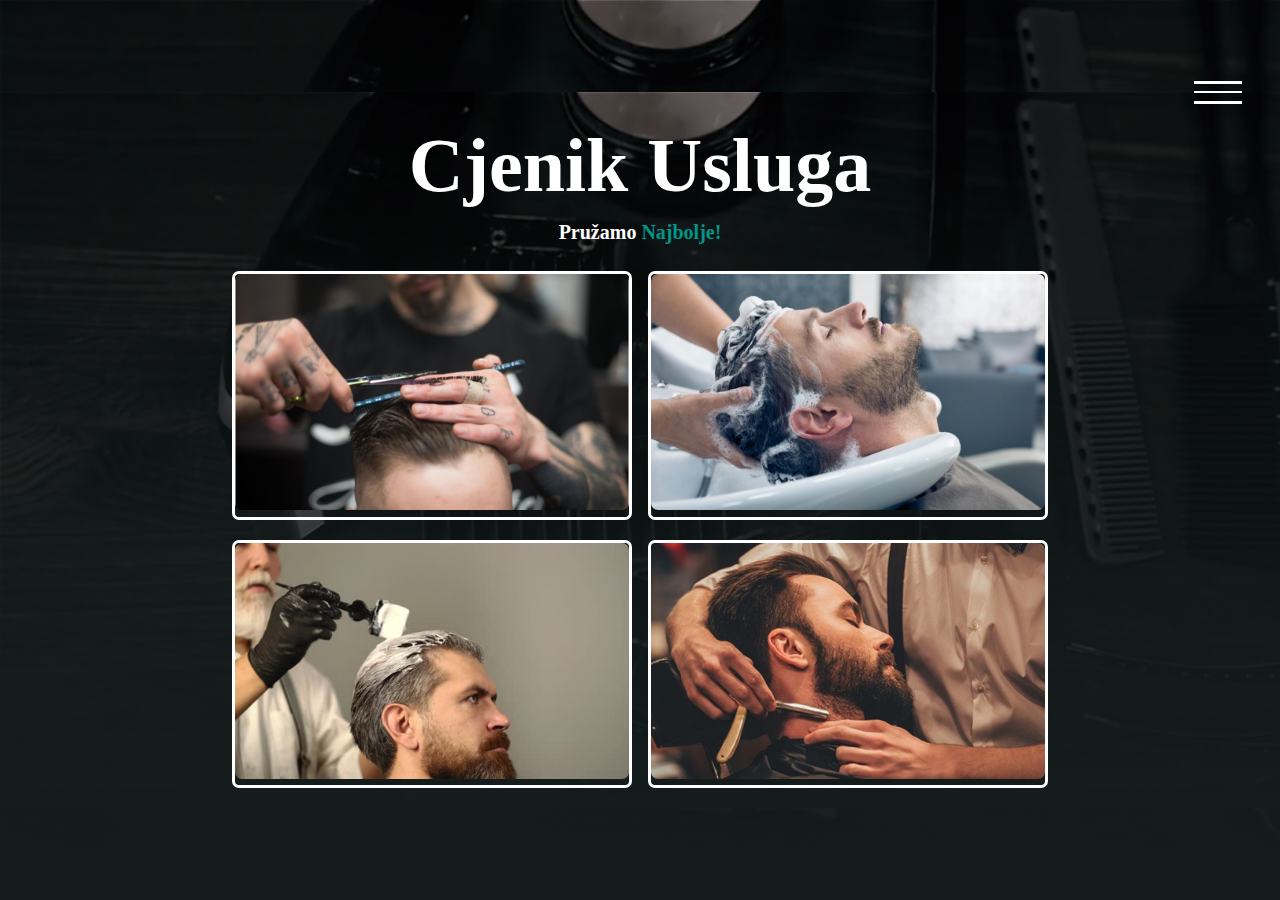
<file: cjenik.html>
<!DOCTYPE html>
<html lang="en">
<head>
    <meta charset="UTF-8">
    <meta http-equiv="X-UA-Compatible" content="IE=edge">
    <meta name="viewport" content="width=device-width, initial-scale=1.0">
    <link rel="stylesheet" href="main.css">
    <title>Cjenik usluga</title>
</head>
<body>
  <section id="usluges">
        <div class="usluga-font">
            <h1>Cjenik usluga</h1>
            <h3>Pružamo <span>najbolje!</span></h3>
        </div>
        
        <div class="podjela">
            <div class="jednaUsluga">
            <img src="slike/sisanje.png">
            <div class="overlay"></div>
            <div class="opisUsluge">
                <h3>Šišanje kose</h3>
                <hr>
                <h2>7 eur</h2>
            </div>
            </div>
            <div class="jednaUsluga">
            <img src="slike/pranje.png">
            <div class="overlay"></div>
            <div class="opisUsluge">
                <h3>Pranje kose</h3>
                <hr>
                <h2>4 eur</h2>
            </div>
            </div>
            <div class="jednaUsluga">
            <img src="slike/bojanje.png">
            <div class="overlay"></div>
            <div class="opisUsluge">
                <h3>Bojanje kose</h3>
                <hr>
                <h2>13 eur</h2>
            </div>
            </div>
            <div class="jednaUsluga">
            <img src="slike/brijanje.png">
            <div class="overlay"></div>
            <div class="opisUsluge">
                <h3>Brijanje brade</h3>
                <hr>
                <h2>5 eur</h2>
            </div>
            </div>
        </div>
</section>
    <div class="menu-wrap">
      <input type="checkbox" class="toggler">
      <div class="hamburger"><div></div></div>
      <div class="menu">
        <div>
          <div>
            <ul>
              <li><a href="onama.html">O NAMA</a></li>
              <li><a href="cjenik.html">CJENIK USLUGA</a></li>
              <li><a href="galerija.html">GALERIJA ZADOVOLJNIH KORISNIKA</a></li>
              <li><a href="kontakt.html">KONTAKT</a></li>
              <li><a href="rezervacije.php">REZERVACIJE</a></li>
              <li><a href="login.php">PRIJAVA</a></li>
              <li><a href="register.php">REGISTRACIJA</a></li>
  
            </ul>
          </div>
        </div>
      </div>
    </div>
  
    
  </body>
  </html>
</file>
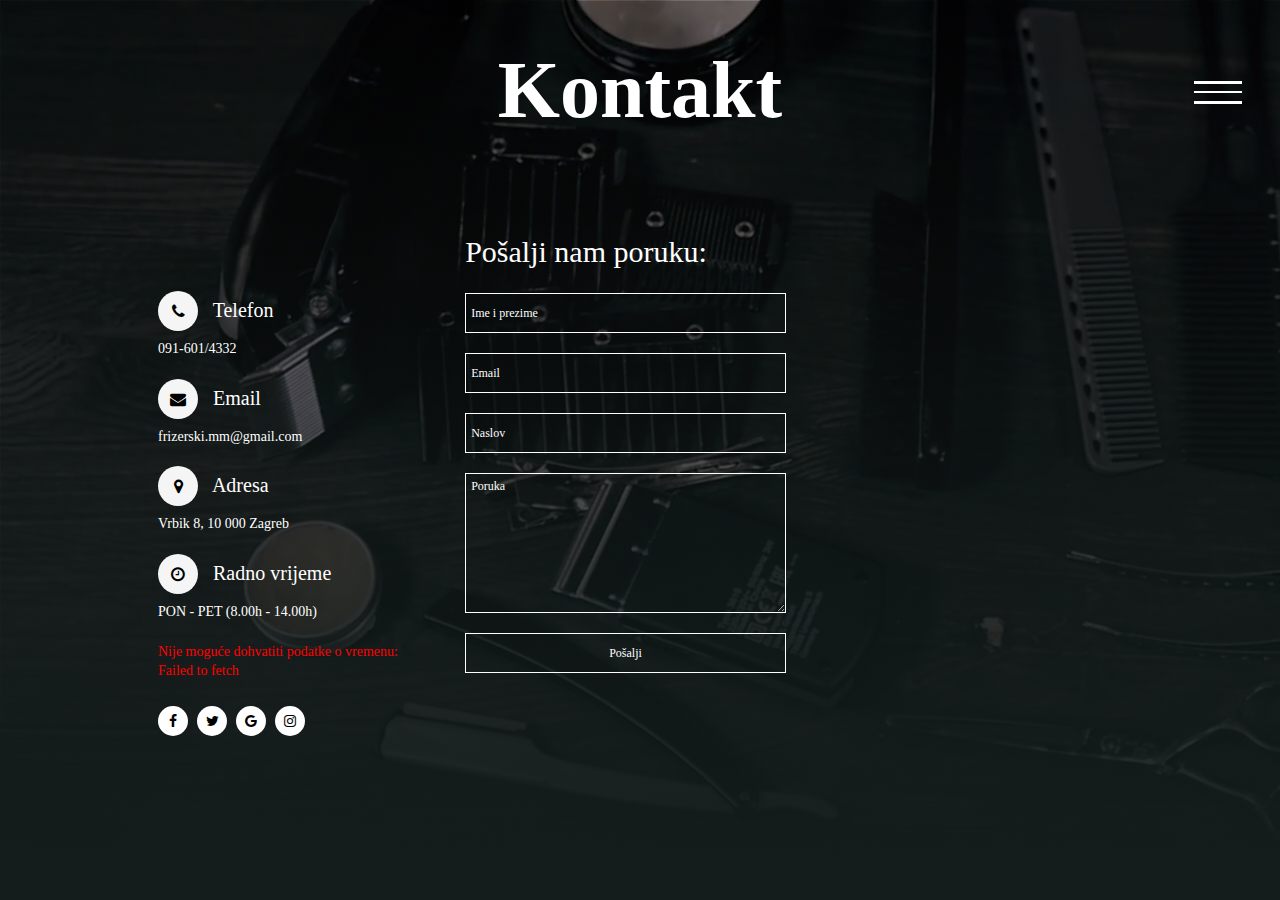
<file: kontakt.html>
<!DOCTYPE html PUBLIC "-//W3C//DTD XHTML 1.0 Transitional//EN" "http://www.w3.org/TR/xhtml1/DTD/xhtml1-transitional.dtd">
<html xmlns="http://www.w3.org/1999/xhtml">
<head>
    <meta http-equiv="Content-Type" content="text/html; charset=utf-8" />
    <meta name="viewport" content="width=device-width, initial-scale=1, minimum-scale=1, maximum-scale=1, user-scalable=no">
    <title>Kontakt</title>
    <link href="main.css" rel="stylesheet" type="text/css" />
    <link rel="stylesheet" href="https://stackpath.bootstrapcdn.com/font-awesome/4.7.0/css/font-awesome.min.css" crossorigin="anonymous">
    <script>
        async function getWeather() {
            const apiKey = "69ce64f1f698a924cced736752cf3335"; 
            const city = "Zagreb"; 
            const url = `https://api.openweathermap.org/data/2.5/weather?q=${city}&appid=${apiKey}&units=metric&lang=hr`;

            try {
                const response = await fetch(url);

                if (!response.ok) {
                    throw new Error(`Greška: ${response.status} ${response.statusText}`);
                }

                const data = await response.json();

                // Prikazivanje podataka o vremenu
                document.getElementById("weather").innerHTML = `
                    <h2><i class="fa fa-cloud" aria-hidden="true"></i> Vrijeme</h2>
                    <p>Temperatura: ${data.main.temp}°C</p>
                    <p>Osjećaj: ${data.main.feels_like}°C</p>
                    <p>Opis: ${data.weather[0].description}</p>
                `;
            } catch (error) {
                console.error("Greška pri dohvaćanju podataka:", error);
                document.getElementById("weather").innerHTML = `
                    <p style="color: red;">Nije moguće dohvatiti podatke o vremenu: ${error.message}</p>
                `;
            }
        }
    </script>
</head>
<body onload="getWeather()">
    <section id="kontakt">
        <div class="kontakt-font">
            <h1>Kontakt</h1>
        </div>
        <div class="contact-wrap">
            <div class="contact-in">
                <h2><i class="fa fa-phone" aria-hidden="true"></i> Telefon</h2>
                <p>091-601/4332</p>
                <h2><i class="fa fa-envelope" aria-hidden="true"></i> Email</h2>
                <p>frizerski.mm@gmail.com</p>
                <h2><i class="fa fa-map-marker" aria-hidden="true"></i> Adresa</h2>
                <p>Vrbik 8, 10 000 Zagreb</p>
                <h2><i class="fa fa-clock-o" aria-hidden="true"></i> Radno vrijeme</h2>
                <p>PON - PET (8.00h - 14.00h)<br></p>
                <div id="weather">
                    <p>Učitavam podatke o vremenu...</p>
                </div>
                <ul>
                    <li><a href="https://www.facebook.com"><i class="fa fa-facebook" aria-hidden="true"></i></a></li>
                    <li><a href="https://twitter.com/"><i class="fa fa-twitter" aria-hidden="true"></i></a></li>
                    <li><a href="https://google.com/gmail"><i class="fa fa-google" aria-hidden="true"></i></a></li>
                    <li><a href="https://instagram.com/"><i class="fa fa-instagram" aria-hidden="true"></i></a></li>
                </ul>
            </div>
            <div class="contact-in">
                <h1>Pošalji nam poruku:</h1>
                <form>
                    <input type="text" placeholder="Ime i prezime" class="contact-in-input">
                    <input type="text" placeholder="Email" class="contact-in-input">
                    <input type="text" placeholder="Naslov" class="contact-in-input">
                    <textarea placeholder="Poruka" class="contact-in-textarea"></textarea>
                    <input type="submit" value="Pošalji" class="contact-in-btn">
                </form>
            </div>
            <div class="contact-in">
				<iframe 
				src="https://www.google.com/maps/embed?pb=!1m18!1m12!1m3!1d2781.823643254691!2d15.977316015625912!3d45.80115207910637!2m3!1f0!2f0!3f0!3m2!1i1024!2i768!4f13.1!3m3!1m2!1s0x4765d3ee2d9bc481%3A0xb5b5c4e8c7ac82f7!2sVrbik%208%2C%2010000%2C%20Zagreb!5e0!3m2!1shr!2shr!4v1694523454567!5m2!1shr!2shr" 
				width="600" 
				height="450" 
				style="border:0;" 
				allowfullscreen="" 
				loading="lazy">
			</iframe>
						</div>
        </div>
    </section>
    <div class="menu-wrap">
        <input type="checkbox" class="toggler">
        <div class="hamburger">
            <div></div>
        </div>
        <div class="menu">
            <div>
                <div>
                    <ul>
                        <li><a href="index.html">POČETNA STRANICA</a></li>
                        <li><a href="onama.html">O NAMA</a></li>
                        <li><a href="cjenik.html">CJENIK USLUGA</a></li>
                        <li><a href="galerija.html">GALERIJA ZADOVOLJNIH KORISNIKA</a></li>
                        <li><a href="kontakt.html">KONTAKT</a></li>
                        <li><a href="rezervacije.php">REZERVACIJE</a></li>
                        <li><a href="login.php">PRIJAVA</a></li>
						<li><a href="register.php">REGISTRACIJA</a></li>

                    </ul>
                </div>
            </div>
        </div>
    </div>
</body>
</html>
</file>
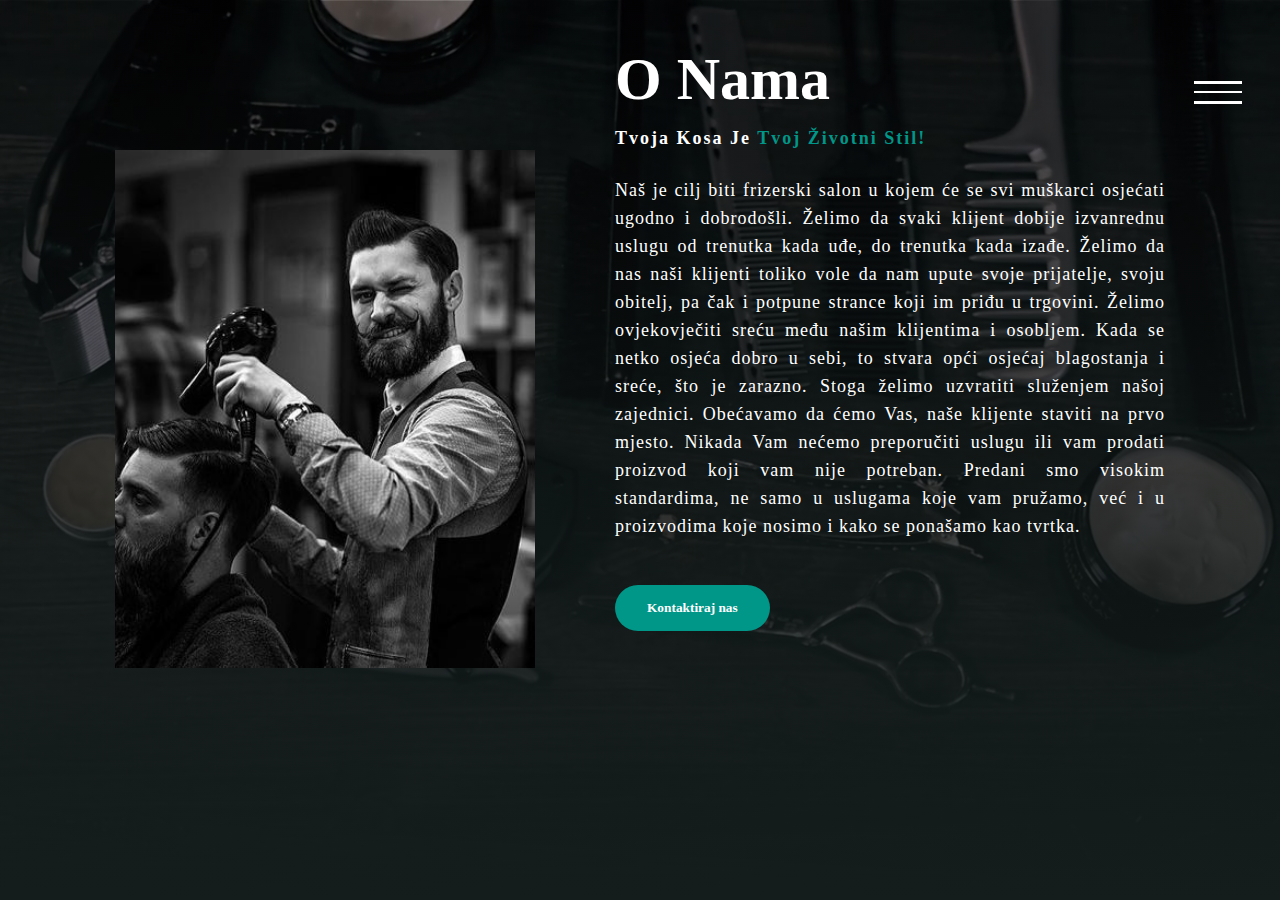
<file: onama.html>
<!DOCTYPE html>
<html lang="en">
<head>
    <meta charset="UTF-8">
    <meta http-equiv="X-UA-Compatible" content="IE=edge">
    <meta name="viewport"content="width=device-width, initial-scale=1, minimum-scale=1, maximum-scale=1, user-scalable=no">
    <link rel="stylesheet" href="main.css">
    <title>O nama</title>
</head>
<body>
  
    <section class="oNama">
    
      
    <div class="centriranje">
        <img src="slike/onama.jpg">
        <div class="oNama-tekst">
            <h1>O nama</h1>
            <h5>Tvoja kosa je <span>tvoj životni stil!</span></h5>
            <p>Naš je cilj biti frizerski salon u kojem će se svi muškarci osjećati ugodno i dobrodošli. Želimo da svaki klijent dobije izvanrednu uslugu od trenutka kada uđe, do trenutka kada izađe. Želimo da nas naši klijenti toliko vole da nam upute svoje prijatelje, svoju obitelj, pa čak i potpune strance koji im priđu u trgovini. Želimo ovjekovječiti sreću među našim klijentima i osobljem. Kada se netko osjeća dobro u sebi, to stvara opći osjećaj blagostanja i sreće, što je zarazno. Stoga želimo uzvratiti služenjem našoj zajednici. Obećavamo da ćemo Vas, naše klijente staviti na prvo mjesto. Nikada Vam nećemo preporučiti uslugu ili vam prodati proizvod koji vam nije potreban. Predani smo visokim standardima, ne samo u uslugama koje vam pružamo, već i u proizvodima koje nosimo i kako se ponašamo kao tvrtka.</p>
            
            <a href="kontakt.html"><button type="button">Kontaktiraj nas</button></a>
        </div>
      
    </div>
    </section>
  <div class="menu-wrap">
    <input type="checkbox" class="toggler">
    <div class="hamburger"><div></div></div>
    <div class="menu">
      <div>
        <div>
          <ul>
              <li><a href="index.html">POČETNA STRANICA</a></li>
              <li><a href="onama.html">O NAMA</a></li>
              <li><a href="cjenik.html">CJENIK USLUGA</a></li>
              <li><a href="galerija.html">GALERIJA ZADOVOLJNIH KORISNIKA</a></li>
              <li><a href="kontakt.html">KONTAKT</a></li>
              <li><a href="rezervacije.php">REZERVACIJE</a></li>
                <li><a href="login.php">PRIJAJVA</a></li>
          </ul>
        </div>
      </div>
    </div>
  </div>

  
</body>
</html>
</file>
<file: main.css>
*{
  margin:0;
  padding:0;
  box-sizing: border-box;
}
#pozadina{
background:linear-gradient(rgba(0,0,0,0.5),#141d1c),url(slike/friz.png);
 background-size:cover;
 background-position:center;
height: 100%;
}
.pozadina-tekst{
  text-align:center;
  color: #fff;
  padding-top:0%;
}

.pozadina-tekst h1{
  font-size: 90px;
  font-family: 'Kaushan Script', cursive;
  margin-top:5%;

}
.pozadina-tekst p{
  color: white;
  font-size: 25px;
  text-transform: capitalize;
  margin-bottom: 25px;
  letter-spacing: 2px;
  font-family: 'Kaushan Script', cursive;

}
.pozadina-tekst p1{
  color: white;
  font-size: 25px;
  text-transform: capitalize;
  letter-spacing: 2px;
  font-family: 'Kaushan Script', cursive;

}
.pozadina-tekst img{
  width:170;
  padding-top:2%;
  padding-bottom: 1%;
  
}
.gumb{
  margin-left:8%;
  padding-top: 3%;

}
.gumb a{

  width: 130x;
  text-decoration: none;
  display: inline-block;
  margin:2%;
  padding:1% 2%;
  color:#fff;
  border: 3px solid #fff;
  text-align:center ;
  font-size: 18px;
  font-style: italic,bold;
}
  

@media screen and (max-width: 770px){
  .gumb{
    margin-right:19%;
  }
  .gumb a{
    display:block;
margin:2% ;
margin-left:18%;
font-size: 15px;

}
.pozadina-tekst h1{
  font-size: 30px;
  margin-top: 20%;

}
.pozadina-tekst p{
  font-size: 15px;
  margin-top: 5%;
}
.pozadina-tekst p1{
  font-size: 13px;
  font-family: 'Kaushan Script', cursive;

}
}
.title-text{
  text-align: center;
  padding-bottom: 100px;
  color:#fff;

}

.title-text h1{
  font-size: 50px;
  font-family: 'Kaushan Script', cursive;

}

.title-text{
    text-align: center;
    padding-bottom: 100px;
    color:#fff;

}

.title-text h1{
    font-size: 50px;
    font-family: 'Kaushan Script', cursive;

}

/*GALERIJA*/

.container1{
    position:auto;
    min-height: 100vh;
    background:linear-gradient(rgba(0,0,0,0.5),#141d1c),url(slike/pod.png);

}
.container1 h1{
  text-align: center;
  color: white;
  font-size: 50px;
  text-transform: capitalize;
  margin-top: 28px;
  font-family: 'Kaushan Script', cursive;
}
.container1 .image-container{
    display:flex;
    flex-wrap:wrap;
    gap:15px;
    justify-content: center;
    padding:10px;
    margin-top: 50px;
}
.container1 .image-container .image{
    height:250px;
    width:350px;
    border:3px solid #fff;
    overflow:hidden;
    cursor:pointer;
}
.container1 .image-container .image img{
height:100%;
width:100%;
object-fit:cover;
transition:.2s linear;

}
.container1 .image-container .image:hover img{
transform: scale(1.1);
}
.container1 .popup-image{
position:fixed;
   top:0; left:0;
    background: rgba(0,0,0,.9);
height:100%;
width:100%;
z-index:100;
display:none;
}
.container1 .popup-image span{
    position: absolute;
    top:0;
    right:10px;
    font-size:60px;
    font-weight: bolder;
    color:#fff;
    cursor:pointer;
    z-index:100;
}
.container1 .popup-image img{
    position:absolute;
    top:50%;
    left:50%;
    transform:translate(-50%,-50%);
    border:5px solid #fff;
    border-radius:5px;
    width:35%;
    object-fit: cover;
}
@media (max-width:768px){
    .container1 .popup-image img{
        width:80%;
    }
    .container1 .image-container .image{
      height:15%;
      width:25%;
      border:3px solid #fff;
      overflow:hidden;
      cursor:pointer;
      
  }
  .container1 h1{
    text-align: center;
    color: white;
    font-size:23px;
    text-transform: capitalize;
    margin-top: 20%;
    font-family: 'Kaushan Script', cursive;
  }
  .container1 .image-container{
    display:flex;
    flex-wrap:wrap;
    gap:25px;
    justify-content: center;
    padding:10px;
    margin-top: 20%;
}
}

/*USLUGE*/

#usluges{
  background:linear-gradient(rgba(0,0,0,0.5),#141d1c),url(slike/pod.png);

}
.usluge{
    width: 100%;
    padding: 50px 0;

}

.usluga-font{
  text-align: center;
  color: white;
  font-size: 38px;
  margin-top: 20px;
  text-transform: capitalize;
  margin-bottom: 5px;
  font-family: 'Kaushan Script', cursive;
}

.usluga-font h3{
  text-align: center;
  padding-bottom: 20px;
  font-size: 20px;
  color:#fff;
  font-family: 'Kaushan Script', cursive;
}

.podjela{
    width: 65%;
    display: flex;
    flex-wrap: wrap;
    justify-content: space-around;
    margin: auto;
    
}

.jednaUsluga{
    flex-basis:48%;
    text-align: center;
    border-radius: 7px;
    margin-bottom: 20px;
    color: #fff;
    position: relative;
    border: 3px solid #fff;
}

.jednaUsluga img{
    width: 100%;
    border-radius: 7px;
}

.overlay{
    width: 100%;
    height: 100%;
    position: absolute;
    top: 0;
    border-radius: 7px;
    cursor: pointer;
    background: linear-gradient(rgba(0,0,0,0.5),#009688);
    opacity: 0;
    transition: 1s;
}

.jednaUsluga:hover .overlay{
opacity: 1;
}

.opisUsluge{
    width: 80;
    position: absolute;
    bottom: 0;
    opacity: 0;
    left: 50%;
    transform: translateX(-50%);
    transition: 1s;
}

hr{
    background: #fff;
    height: 2px;
    border: 0;
    margin: 15px auto;
    width: 60%;
}

.opisUsluge h2{
    font-size: 14px;
}

.jednaUsluga:hover .opisUsluge{
    bottom: 40%;
    opacity: 1;
}

@media screen and (max-width: 770px){
    .jednaUsluga{
        flex-basis: 100%;
        margin-bottom: 30px;
    }
    .opisUsluge h2{
        font-size: 12px;
    }
    hr{
        margin: 5px auto;
    }
    .jednaUsluga:hover .opisUsluge{
        bottom: 25% !important;
    }
    .usluga-font{
      text-align: center;
      color: white;
      font-size: 19px;
      margin-top: 20%;
      text-transform: capitalize;
      margin-bottom: 5px;
      font-family: 'Kaushan Script', cursive;
    }
    .usluga-font h3{
      text-align: center;
      padding-bottom: 20px;
      font-size: px;
      color:#fff;
      font-family: 'Kaushan Script', cursive;
    }
}

/*O NAMA*/

.oNama{
    width: 100%;
    padding: 78px, 0px;
    background:linear-gradient(rgba(0,0,0,0.5),#141d1c),url(slike/pod.png);
    height: 100vh;
    background-size:cover;
    background-position:center;
}

.oNama img{
    height: auto;
    width: 420px;
    padding-top: 150px;
}

.oNama-tekst{
    width: 550px;
}

.oNama-tekst h1{
    color: white;
    font-size: 60px;
    text-transform: capitalize;
    margin-bottom: 5px;
    margin-top: 0px;
    font-family: 'Kaushan Script', cursive;
}

.oNama-tekst h5{
    color: white;
    font-size: 18px;
    text-transform: capitalize;
    margin-bottom: 25px;
    letter-spacing: 2px;
    font-family: 'Kaushan Script', cursive;
}

.oNama-tekst p{
    color: white;
    letter-spacing: 1px;
    line-height: 28px;
    font-size: 18px;
    margin-bottom: 45px;
    text-align: justify;
}

.centriranje{
    width: 1130px;
    max-width: 95%;
    margin: 0 auto;
    display: flex;
    align-items: center;
    justify-content: space-around;
}

span{
    color: #009688;
}

button{
    background:#009688;
    color: white;
    text-decoration: none;
    border: 2px solid transparent;
    font-weight: bold;
    padding: 13px 30px;
    border-radius: 30px;
    transition: .4s;
    font-family: 'Kaushan Script', cursive;
    
}

button:hover{
    background: transparent;
    border: 2px solid #009688;
    cursor: pointer;
}
@media screen and (max-width: 770px){
  .centriranje img{
    width:40%;
    position: absolute;
    bottom:0;
    left:30%;
  }
.oNama-tekst p{
font-size:8px;
width: 280px;
line-height: 200%;
text-align: justify;
margin-left: 10%;
margin-bottom: 19px;
}
.oNama-tekst h1{
  font-size:24px;
margin-top: 20%;
text-align: center;

}
.oNama-tekst h5{
  margin-left: 5%;
font-size:13px;
text-align: center;
}
.oNama{
  
width: 30%;
}
button{
  margin-bottom:20%;
  font-size: 7px;
  height: 20px;
 width: 30%;
 margin-left: 38%;
    background:#009688;
    color: white;
    text-decoration: none;
    border: 2px solid transparent;
    font-weight: bold;
    padding: 2px 20px;
    border-radius: 30px;
    transition: .4s;
    font-family: 'Kaushan Script', cursive;
}

}
/*ovo je izbornik*/

:root {
  --overlay-color: rgba(7, 10, 12, 0.85);
  --menu-speed: 0.75s;
}

* {
  margin: 0;
  padding: 0;
  box-sizing: border-box;
}

body {
  font-family: 'Kaushan Script', cursive;
  line-height: 1.4;
}

.container {
  max-width: 960px;
  margin: auto;
  overflow: hidden;
  padding: 0 3rem;
}

.showcase {
  background: var(--primary-color);
  color: #fff;
  height: 100vh;
  position: relative;
}

.showcase:before {
  content: '';
  background: url('https://images.pexels.com/photos/533923/pexels-photo-533923.jpeg?auto=compress&cs=tinysrgb&dpr=2&h=750&w=1260') no-repeat center center/cover;
  position: absolute;
  top: 0;
  left: 0;
  width: 100%;
  height: 100%;
  z-index: -1;
}

.showcase .showcase-inner {
  display: flex;
  flex-direction: column;
  align-items: center;
  justify-content: center;
  text-align: center;
  height: 100%;
}

.showcase h1 {
  font-size: 4rem;
}

.showcase p {
  font-size: 1.3rem;
}

.btn {
  display: inline-block;
  border: none;
  background: var(--primary-color);
  color: #fff;
  padding: 0.75rem 1.5rem;
  margin-top: 1rem;
  transition: opacity 1s ease-in-out;
  text-decoration: none;
}

.btn:hover {
  opacity: 0.7;
}

/* MENU STYLES */
.menu-wrap {
  position: fixed;
  top: 8%;
  left: 90%;
  z-index: 3;
  margin-left: 2%;
}
@media screen and (max-width: 770px){
.menu-wrap{
left:75%;
top:2%;
}
}
.menu-wrap .toggler {
  position: absolute;
  top: 0;
  left: 0;
  z-index: 2;
  cursor: pointer;
  width: 50px;
  height: 50px;
  opacity: 0;
}

.menu-wrap .hamburger {
  position: absolute;
  top: 0;
  left: 0;
  z-index: 1;
  width: 80px;
  height: 40px;
  padding: 1rem;
  background: var(--primary-color);
  display: flex;
  align-items: center;
  justify-content: center;
}

/* Hamburger Line */
.menu-wrap .hamburger > div {
  position: relative;
  flex: none;
  width: 100%;
  height: 2px;
  background: #fff;
  display: flex;
  align-items: center;
  justify-content: center;
  transition: all 0.4s ease;
}

/* Hamburger Lines - Top & Bottom */
.menu-wrap .hamburger > div::before,
.menu-wrap .hamburger > div::after {
  content: '';
  position: absolute;
  z-index: 1;
  top: -10px;
  width: 100%;
  height: 3px;
  background: inherit;
}

/* Moves Line Down */
.menu-wrap .hamburger > div::after {
  top: 10px;
}

/* Toggler Animation */
.menu-wrap .toggler:checked + .hamburger > div {
  transform: rotate(135deg);
}

/* Turns Lines Into X */
.menu-wrap .toggler:checked + .hamburger > div:before,
.menu-wrap .toggler:checked + .hamburger > div:after {
  top: 0;
  transform: rotate(90deg);
}

/* Rotate On Hover When Checked */
.menu-wrap .toggler:checked:hover + .hamburger > div {
  transform: rotate(225deg);
}

/* Show Menu */
.menu-wrap .toggler:checked ~ .menu {
  visibility: visible;
}

.menu-wrap .toggler:checked ~ .menu > div {
  transform: scale(1);
  transition-duration: var(--menu-speed);
}

.menu-wrap .toggler:checked ~ .menu > div > div {
  opacity: 1;
  transition:  opacity 0.4s ease 0.4s;
}

.menu-wrap .menu {
  position: fixed;
  top: 0;
  left: 0;
  width: 100%;
  height: 100%;
  visibility: hidden;
  overflow: hidden;
  display: flex;
  align-items: center;
  justify-content: center;
}

.menu-wrap .menu > div {
  background: var(--overlay-color);
  border-radius: 50%;
  width: 200vw;
  height: 200vw;
  display: flex;
  flex: none;
  align-items: center;
  justify-content: center;
  transform: scale(0);
  transition: all 0.4s ease;
}

.menu-wrap .menu > div > div {
  text-align: center;
  max-width: 90vw;
  max-height: 100vh;
  opacity: 0;
  transition: opacity 0.4s ease;
}

.menu-wrap .menu > div > div > ul > li {
  list-style: none;
  color: #fff;
  font-size: 1.5rem;
  padding: 1rem;
}

.menu-wrap .menu > div > div > ul > li > a {
  color: inherit;
  text-decoration: none;
  transition: color 0.4s ease;
}

/*KONTAKT*/

@import url('https://fonts.googleapis.com/css2?family=Poppins:ital,wght@0,100;0,200;0,300;0,400;0,500;0,600;0,700;0,800;0,900;1,100;1,200;1,300;1,400;1,500;1,600;1,700;1,800;1,900&display=swap');

body {
	height: 100vh;
	display: grid;
	align-items: center;
  font-family: 'Kaushan Script', cursive;
  background:linear-gradient(rgba(0,0,0,0.5),#141d1c),url(slike/pod.png);

}

.kontakt-font{
  text-align: center;
  color: white;
  font-size: 40px;
  text-transform: capitalize;
  margin-bottom: 5px;
  padding-bottom: 40px;
  margin-top: -90px;
  font-family: 'Kaushan Script', cursive;
}

.contact-wrap {
	width: 80%;
	height: auto;
	margin: auto;
	display: flex;
	flex-wrap: wrap;
  font-family: 'Kaushan Script', cursive;
}

.contact-in {
	padding: 40px 30px;
  font-family: 'Kaushan Script', cursive;

}

.contact-in:nth-child(1) {
	flex: 30%;
	color: #fff;
  margin-top: 60px;
}

.contact-in:nth-child(2) {
	flex: 45%;
  
}

.contact-in:nth-child(3) {
	flex: 25%;
	padding: 0;

}

.contact-in h1 {
	font-size: 30px;
	color: #fff;
	font-weight: 500;
	margin-bottom: 20px;
  font-family: 'Kaushan Script', cursive;
  
}

.contact-in h2 {
	font-size: 20px;
	font-weight: 400;
	margin-bottom: 8px;
}

.contact-in h2 i {
	font-size: 16px;
	width: 40px;
	height: 40px;
	margin-right: 10px;
	background: #f5f5f5;
	color: #000;
	border-radius: 50px;
	line-height: 40px;
	text-align: center;
}

.contact-in p {
	font-size: 14px;
	font-weight: 300;
	margin-bottom: 20px;
}

.contact-in ul {
	padding: 0;
	margin: 0;
}

.contact-in ul li {
	list-style: none;
	display: inline-block;
	margin-right: 5px;
	margin-top: 5px;
}

.contact-in ul li a {
	display: block;
	width: 30px;
	height: 30px;
	text-align: center;
	background: #fff;
	border-radius: 50px;
}

.contact-in ul li a i {
	font-size: 14px;
	line-height: 30px;
	color: #000;
}

.contact-in form {
	width: 80%;
	height: auto;
}

.contact-in-input {
	width: 100%;
	height: 40px;
	margin-bottom: 20px;
	border: 1px solid #fff;
	outline: none;
	padding-left: 5px;
	background: transparent;
	color: #fff;
	font-size: 12px;
	font-weight: 300;
  font-family: 'Kaushan Script', cursive;
}

.contact-in-input::placeholder {
	color: #fff;
}

.contact-in-textarea {
	width: 100%;
	height: 140px;
	margin-bottom: 20px;
	border: 1px solid #fff;
	outline: none;
	padding-top: 5px;
	padding-left: 5px;
	background: transparent;
	color: #fff;
	font-size: 12px;
	font-weight: 300;
  font-family: 'Kaushan Script', cursive;
}

.contact-in-textarea::placeholder {
	color: #fff;
}
.message {
  color: white;
}
.contact-in-btn {
	width: 100%;
	height: 40px;
	border: 1px solid #fff;
	outline: none;
	background: transparent;
	color: #fff;
	font-size: 12px;
	font-weight: 300;
  font-family: 'Kaushan Script', cursive;
	cursor: pointer;
}

.contact-in iframe {
	width: 100%;
	height: 100%;
}

@media only screen and (max-width:480px) {
	.contact-in:nth-child(1) {
		flex: 50%;
	}

	.contact-in:nth-child(2) {
		flex: 50%;
	}

	.contact-in:nth-child(3) {
		flex: 100%;
	}
  .contact-in h2{
    margin-left: 10%;

  }
  .contact-in p{
    margin-left: 10%;

  }
  .contact-in ul{
    margin-left: 10%;
  }
.contact-in h1 {
font-size: 20px;
}
.kontakt-font h1{
  margin-top:45%;
  font-size: 35px;
}
.contact-wrap{
margin-top: -60px;
}
.contact-in iframe {
	width: 100%;
	height: 134s;}
  .contact-in form{
    margin-left: 10%;
  }
  .contact-in h1{
    margin-left: 10%;
  }
}
@media only screen and (max-width:360px) {
	.contact-in:nth-child(1) {
		flex: 50%;
	}

	.contact-in:nth-child(2) {
		flex: 50%;
	}

	.contact-in:nth-child(3) {
		flex: 100%;
	}

}
.rezer h1,legend,label{
color:white;
margin-bottom:20px;
}

.konj{
  margin-left: 150px;
}

.konjina label{
  font-size:30px;
}
.konj label{
  font-size: 30px;
}
.rezer{
  display:flex;
  padding-left: 400px;

}
.rezer h1{
  font-size: 23pt;
  text-align:center;
  margin-bottom:40px;
}

.radio rad{
  background-color: red;
}
.urpInput{
  font-size: 20px;
}
.rezer{
  padding-left: 200px;
}
.prvw{
  background:#009688;
  color: white;
  text-decoration: none;
  border: 2px solid transparent;
  font-weight: bold;
  padding: 10px 35px;
  border-radius: 30px;
  transition: .4s;
  font-family: 'Kaushan Script', cursive;
  margin-left: 28%;
  
}
.prvw:hover{
  background: transparent;
    border: 2px solid #009688;
    cursor: pointer;
}
table td{
  color:#f7f7fc;
}

@media screen and (max-width: 770px){
table tr{
 margin-top:100%;

}
}
</file>
